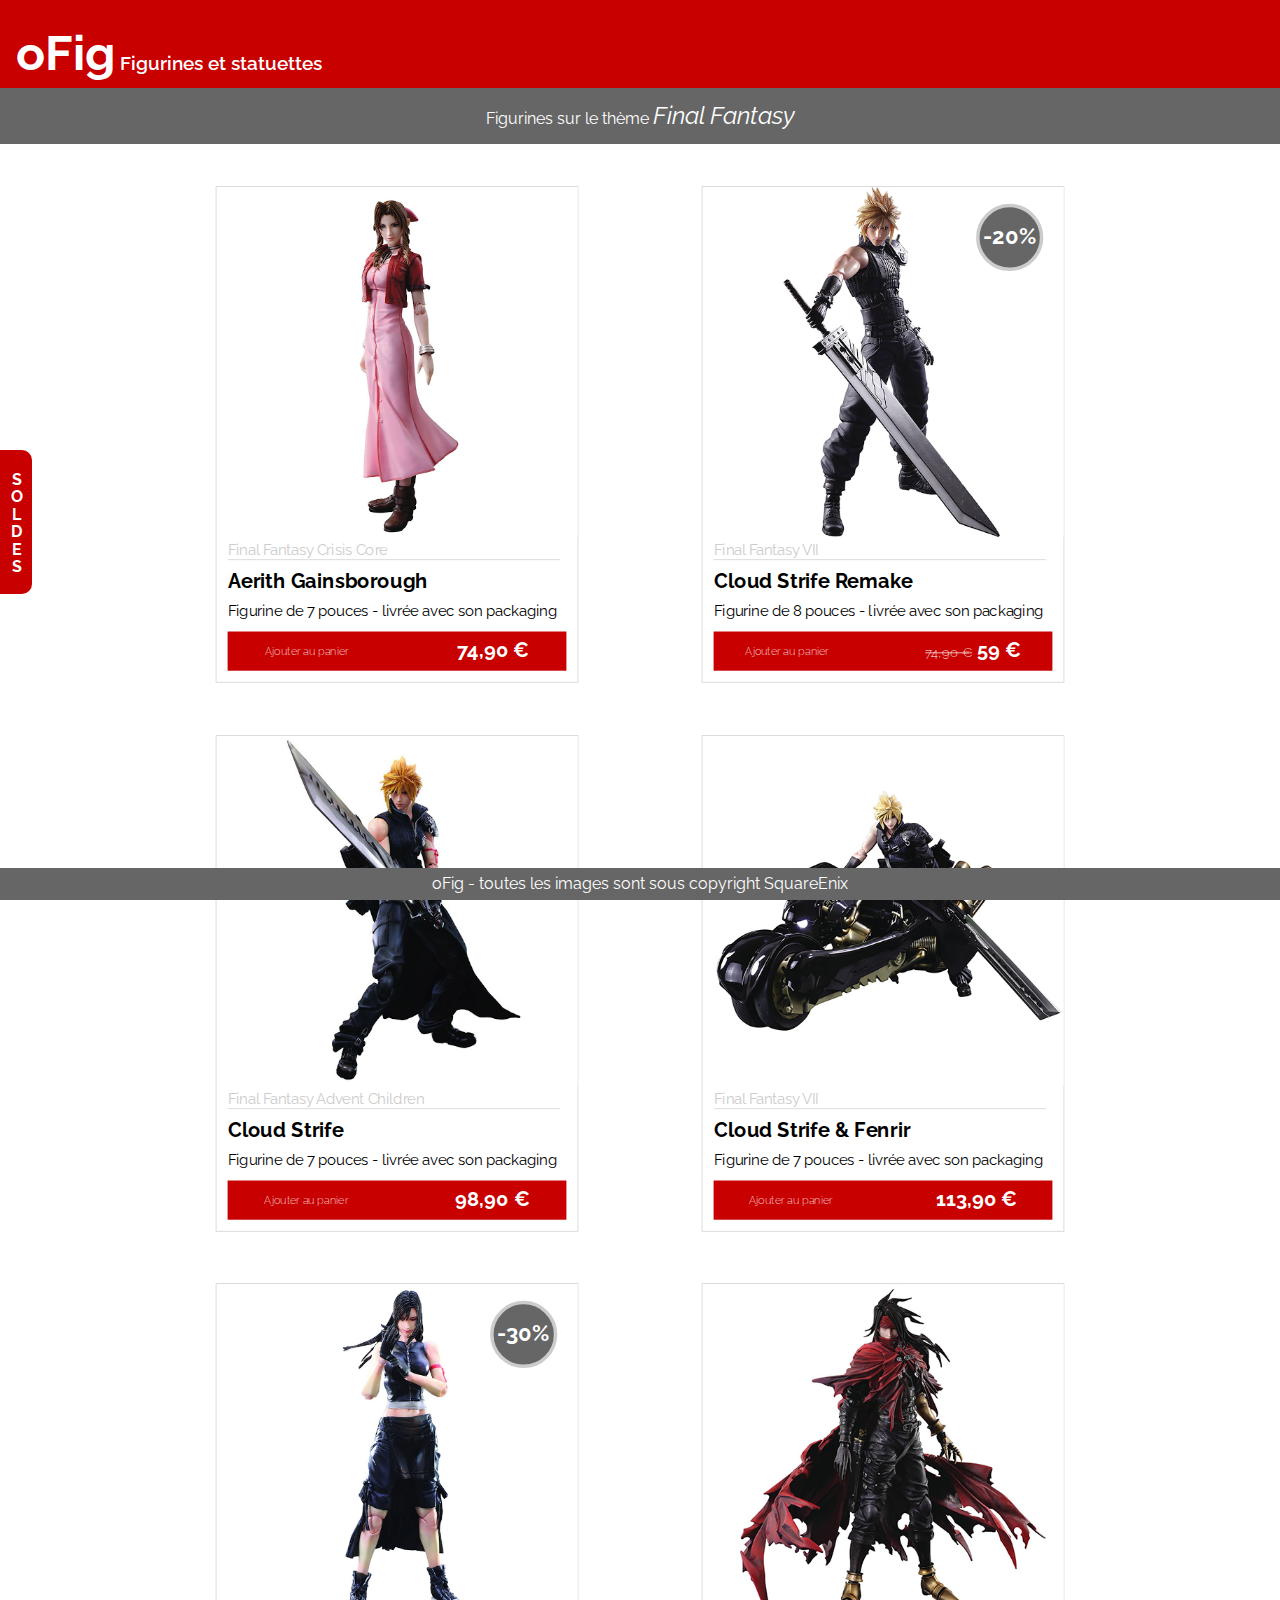
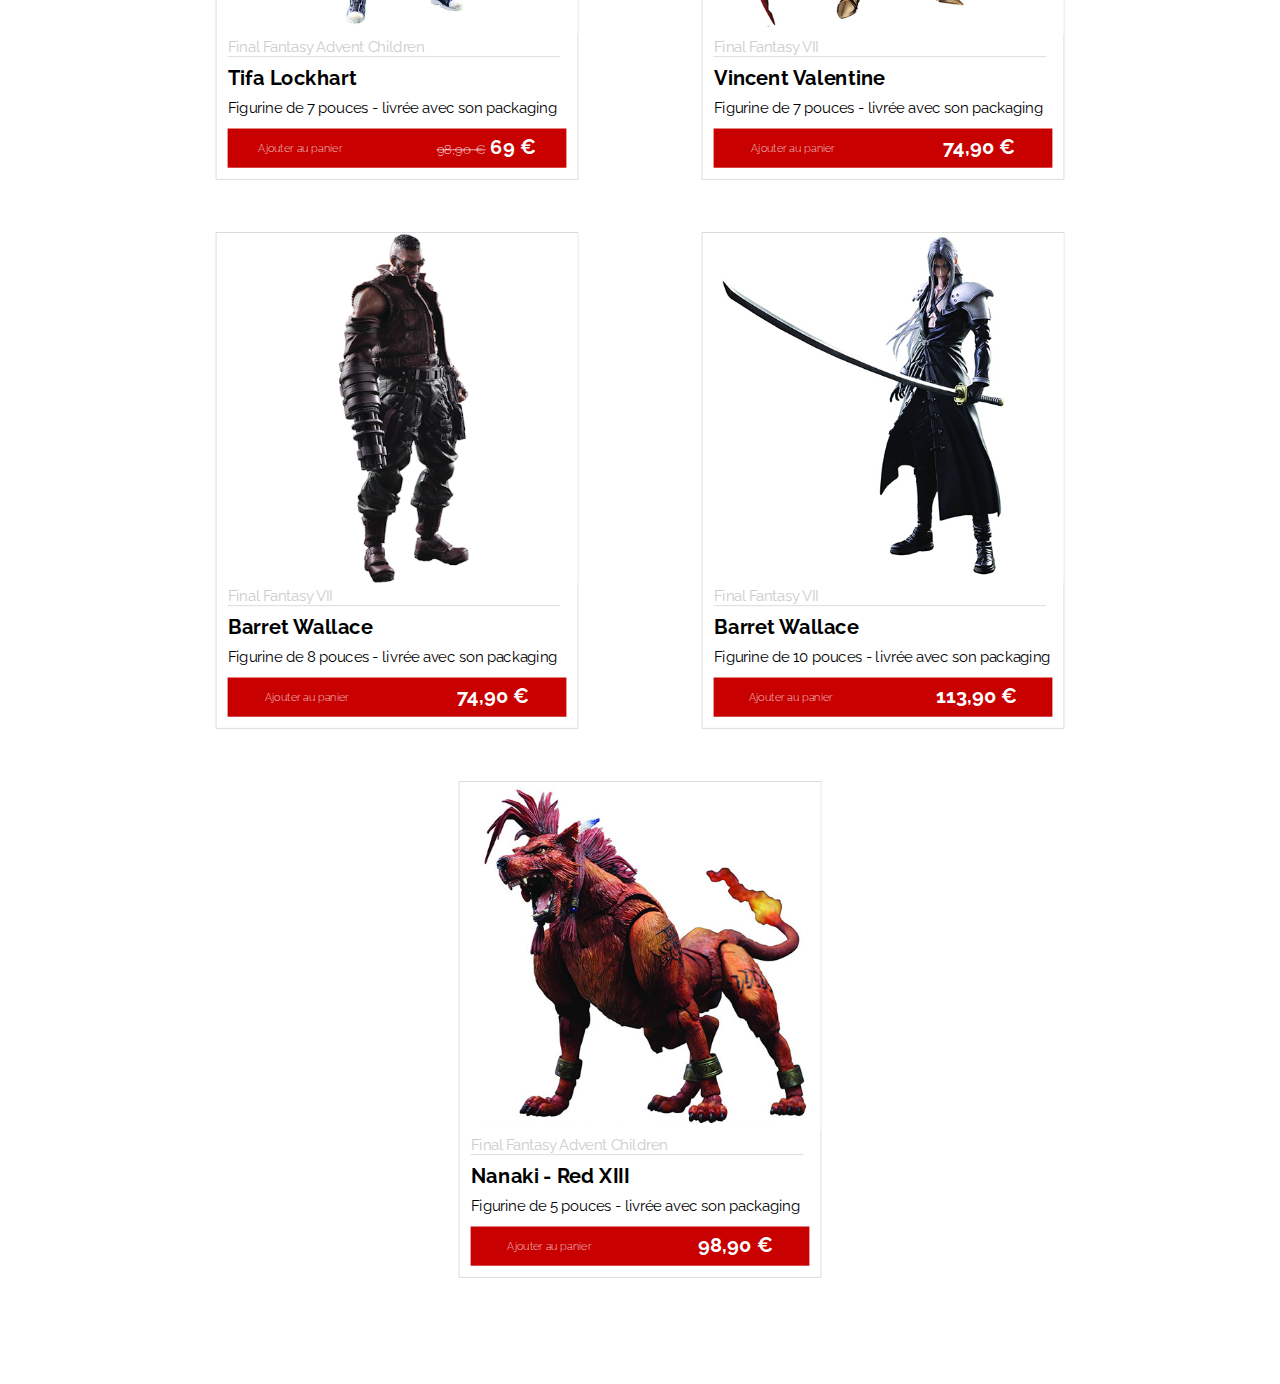
<file: html/index.html>
<!DOCTYPE html>
<html lang="fr">
  <head>
    <meta charset="UTF-8" />
    <meta http-equiv="X-UA-Compatible" content="IE=edge" />
    <meta name="viewport" content="width=device-width, initial-scale=1.0" />
    <link rel="preconnect" href="https://fonts.googleapis.com" />
    <link rel="preconnect" href="https://fonts.gstatic.com" crossorigin />
    <link
      href="https://fonts.googleapis.com/css2?family=Raleway:ital,wght@0,400;0,600;0,700;0,900;1,400&display=swap"
      rel="stylesheet"
    />
    <link rel="stylesheet" href="../css/reset.css" />
    <link rel="stylesheet" href="../css/style.css" />
    <link rel="stylesheet" href="../css/styleMobile.css" />
    <title>oFig</title>
  </head>
  <body>
    <div id="container">
      <header id="header">
        <h1><strong>oFig</strong> Figurines et statuettes</h1>
        <h2>
          Figurines sur le thème <strong class="title">Final Fantasy</strong>
        </h2>
      </header>

      <main id="main">
        <aside class="cursor"><p>soldes</p></aside>
        <article>
          <div class="widget displayNone"><p></p></div>
          <img src="../images/aerith.png" alt="aerith" />
          <p>Final Fantasy Crisis Core</p>
          <h3>Aerith Gainsborough</h3>
          <p>Figurine de 7 pouces - livrée avec son packaging</p>
          <a href="panier.html" class="price">
            <p>Ajouter au panier</p>
            <p>74,90 €</p>
          </a>
        </article>

        <article>
          <div class="widget"><p>-20%</p></div>
          <img src="../images/cloud.png" alt="cloud" />
          <p>Final Fantasy VII</p>
          <h3>Cloud Strife Remake</h3>
          <p>Figurine de 8 pouces - livrée avec son packaging</p>
          <a href="panier.html" class="price">
            <p>Ajouter au panier</p>
            <p><strong class="promo">74,90 €</strong> 59 €</p>
          </a>
        </article>

        <article>
          <div class="widget displayNone"><p></p></div>
          <img src="../images/cloud-ac.png" alt="cloud" />
          <p>Final Fantasy Advent Children</p>
          <h3>Cloud Strife</h3>
          <p>Figurine de 7 pouces - livrée avec son packaging</p>
          <a href="panier.html" class="price">
            <p>Ajouter au panier</p>
            <p>98,90 €</p>
          </a>
        </article>

        <article>
          <div class="widget displayNone"><p></p></div>
          <img src="../images/cloud-bike.png" alt="cloud-bike" />
          <p>Final Fantasy VII</p>
          <h3>Cloud Strife & Fenrir</h3>
          <p>Figurine de 7 pouces - livrée avec son packaging</p>
          <a href="panier.html" class="price">
            <p>Ajouter au panier</p>
            <p>113,90 €</p>
          </a>
        </article>

        <article>
          <div class="widget"><p>-30%</p></div>
          <img src="../images/tifa.png" alt="tifa" />
          <p>Final Fantasy Advent Children</p>
          <h3>Tifa Lockhart</h3>
          <p>Figurine de 7 pouces - livrée avec son packaging</p>
          <a href="panier.html" class="price">
            <p>Ajouter au panier</p>
            <p><strong class="promo">98,90 €</strong> 69 €</p>
          </a>
        </article>

        <article>
          <div class="widget displayNone"><p></p></div>
          <img src="../images/vincent.png" alt="vincent" />
          <p>Final Fantasy VII</p>
          <h3>Vincent Valentine</h3>
          <p>Figurine de 7 pouces - livrée avec son packaging</p>
          <a href="panier.html" class="price">
            <p>Ajouter au panier</p>
            <p>74,90 €</p>
          </a>
        </article>

        <article>
          <div class="widget displayNone"><p></p></div>
          <img src="../images/barret.png" alt="barret" />
          <p>Final Fantasy VII</p>
          <h3>Barret Wallace</h3>
          <p>Figurine de 8 pouces - livrée avec son packaging</p>
          <a href="panier.html" class="price">
            <p>Ajouter au panier</p>
            <p>74,90 €</p>
          </a>
        </article>

        <article>
          <div class="widget displayNone"><p></p></div>
          <img src="../images/sephiroth.png" alt="sephiroth" />
          <p>Final Fantasy VII</p>
          <h3>Barret Wallace</h3>
          <p>Figurine de 10 pouces - livrée avec son packaging</p>
          <a href="panier.html" class="price">
            <p>Ajouter au panier</p>
            <p>113,90 €</p>
          </a>
        </article>

        <article>
          <div class="widget displayNone"><p></p></div>
          <img src="../images/nanaki.png" alt="nanaki" />
          <p>Final Fantasy Advent Children</p>
          <h3>Nanaki - Red XIII</h3>
          <p>Figurine de 5 pouces - livrée avec son packaging</p>
          <a href="panier.html" class="price">
            <p>Ajouter au panier</p>
            <p>98,90 €</p>
          </a>
        </article>
      </main>

      <footer id="footer">
        <p>oFig - toutes les images sont sous copyright SquareEnix</p>
      </footer>
    </div>
  </body>
</html>
</file>
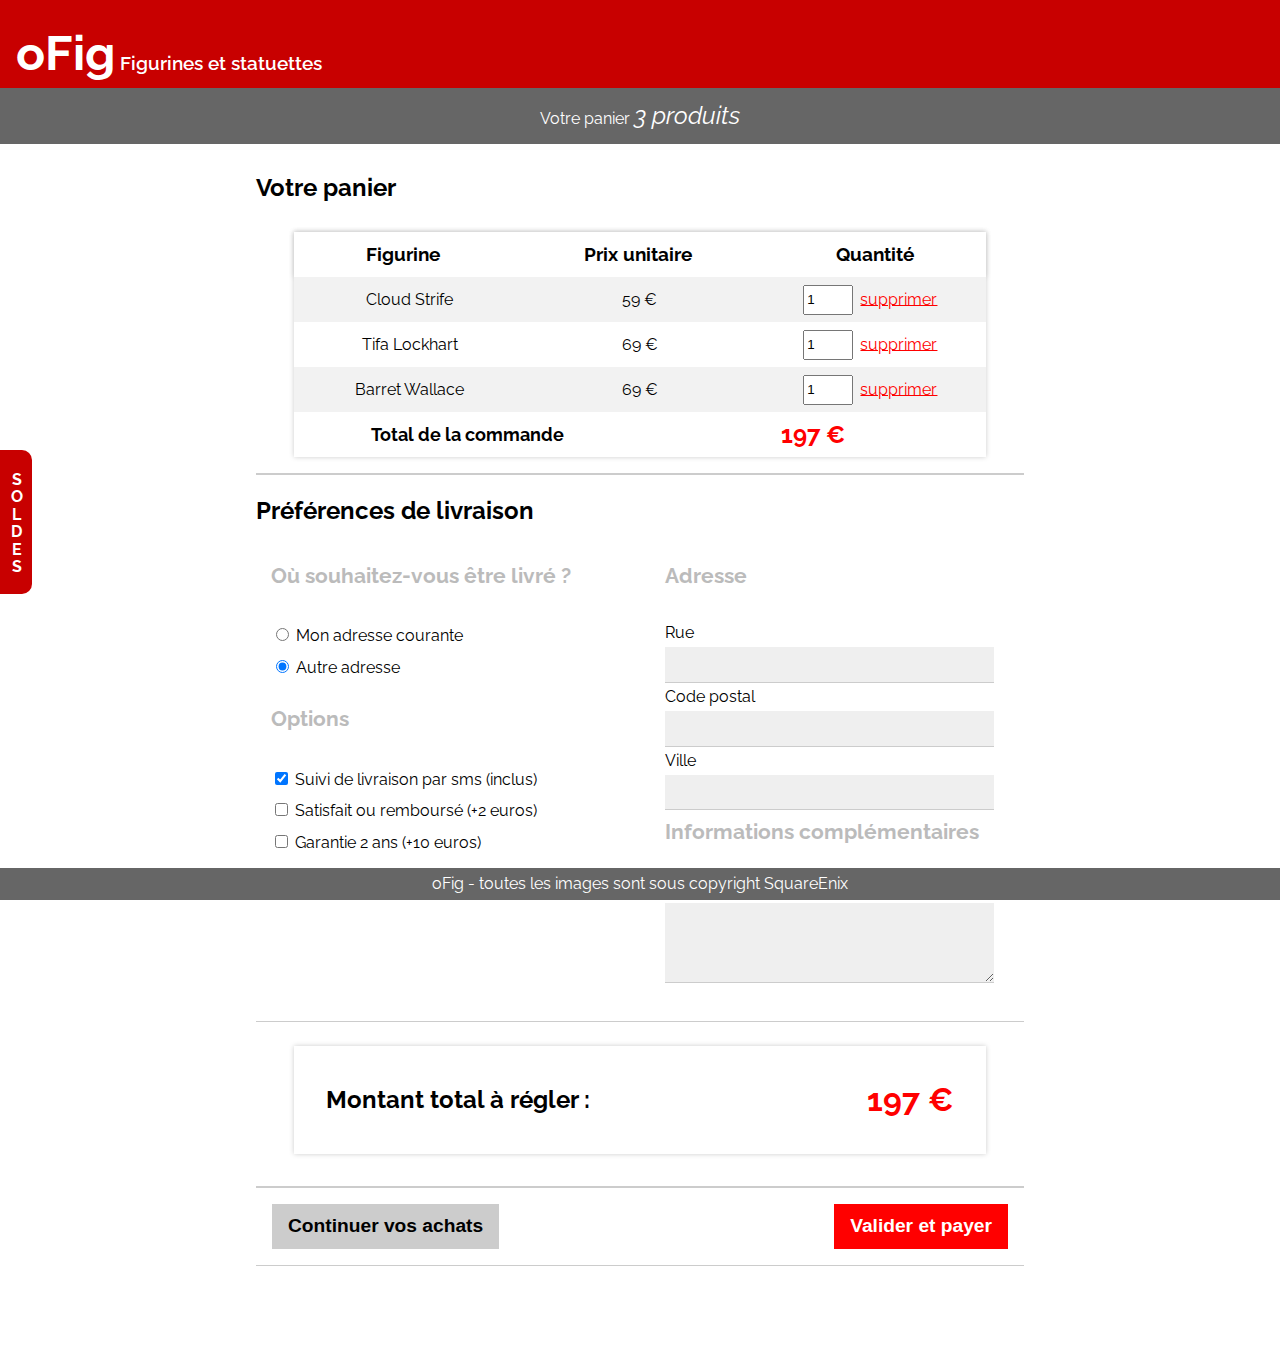
<file: html/panier.html>
<!DOCTYPE html>
<html lang="fr">
  <head>
    <meta charset="UTF-8" />
    <meta http-equiv="X-UA-Compatible" content="IE=edge" />
    <meta name="viewport" content="width=device-width, initial-scale=1.0" />
    <link rel="preconnect" href="https://fonts.googleapis.com" />
    <link rel="preconnect" href="https://fonts.gstatic.com" crossorigin />
    <link
      href="https://fonts.googleapis.com/css2?family=Raleway:ital,wght@0,400;0,600;0,700;0,900;1,400&display=swap"
      rel="stylesheet"
    />
    <link rel="stylesheet" href="../css/reset.css" />
    <link rel="stylesheet" href="../css/style.css" />
    <link rel="stylesheet" href="../css/panier.css" />
    <link rel="stylesheet" href="../css/styleMobile.css" />
    <title>oFig</title>
  </head>
  <body>
    <div id="container">
      <header id="header">
        <h1><strong>oFig</strong> Figurines et statuettes</h1>
        <h2>Votre panier <strong class="title">3 produits</strong></h2>
      </header>

      <main id="main">
        <aside class="cursor"><p>soldes</p></aside>
        <h3>Votre panier</h3>

        <section class="recap">
          <table>
            <thead>
              <tr>
                <th>Figurine</th>
                <th>Prix unitaire</th>
                <th>Quantité</th>
              </tr>
            </thead>

            <tbody>
              <tr>
                <td>Cloud Strife</td>
                <td>59 €</td>
                <td>
                  <input type="number" value="1" />
                  <a href="#">supprimer</a>
                </td>
              </tr>
              <tr>
                <td>Tifa Lockhart</td>
                <td>69 €</td>
                <td>
                  <input type="number" value="1" />
                  <a href="#">supprimer</a>
                </td>
              </tr>
              <tr>
                <td>Barret Wallace</td>
                <td>69 €</td>
                <td>
                  <input type="number" value="1" />
                  <a href="#">supprimer</a>
                </td>
              </tr>
            </tbody>

            <tfoot>
              <tr>
                <td>Total de la commande</td>
                <td>197 €</td>
              </tr>
            </tfoot>
          </table>
        </section>
        <hr />
        <h3>Préférences de livraison</h3>
        <section class="contact">
          <form action="#" method="post">
            <article class="choise">
              <h4>Où souhaitez-vous être livré ?</h4>
              <div class="choise__left">
                <label for="current"
                  ><input type="radio" name="current" id="current" /> Mon
                  adresse courante</label
                >
                <label for="other"
                  ><input type="radio" name="other" id="other" checked /> Autre
                  adresse</label
                >

                <h4>Options</h4>

                <label for="suivi"
                  ><input type="checkbox" name="suivi" id="suivi" checked />
                  Suivi de livraison par sms (inclus)</label
                >

                <label for="remboursement"
                  ><input
                    type="checkbox"
                    name="remboursement"
                    id="remboursement"
                  />
                  Satisfait ou remboursé (+2 euros)</label
                >

                <label for="garantie"
                  ><input type="checkbox" name="garantie" id="garantie" />
                  Garantie 2 ans (+10 euros)</label
                >
              </div>
            </article>
            <article class="adresse">
              <h4>Adresse</h4>
              <div class="adresse_right">
                <label for="rue">Rue</label>
                <input type="text" name="rue" id="rue" required />
                <label for="cp">Code postal</label>
                <input type="number" name="cp" id="cp" required />
                <label for="ville">Ville</label>
                <input type="text" name="ville" id="ville" required />
                <h4>Informations complémentaires</h4>
                <label for="info">interphone, bâtiment, etc.</label>
                <textarea name="info" id="info" cols="30" rows="5"></textarea>
              </div>
            </article>
          </form>
        </section>
        <hr />
        <section class="total">
          <h3>Montant total à régler :</h3>
          <h3>197 €</h3>
        </section>
        <hr />
        <section class="button">
          <button>Continuer vos achats</button>
          <button>Valider et payer</button>
        </section>
        <hr />
      </main>

      <footer id="footer">
        <p>oFig - toutes les images sont sous copyright SquareEnix</p>
      </footer>
    </div>
  </body>
</html>
</file>
<file: css/style.css>
/* ROOT */

* {
  --icone: #c80000;
  --border: #ccc;
  --footer: #666;
  --text: black;
  --background: white;
}

html {
  font-family: 'Raleway', sans-serif;
}

/* CONTAINER */

#container {
  display: flex;
  flex-wrap: wrap;
  flex-direction: column;
}

/* HEADER */

#header {
  display: flex;
  flex-direction: column;
  height: 9rem;
  position: fixed;
  width: 100%;
  z-index: 2;
  animation: entrance 3s ease 0s 1 normal forwards;
}

#header h1 {
  background-color: var(--icone);
  color: var(--background);
  flex-grow: 2;
  padding-left: 1rem;
  padding-top: 1.8rem;
  font-size: 1.2rem;
  font-weight: 600;
}

#header h1 strong {
  font-size: 3rem;
  font-weight: bold;
}

#header h2 {
  background-color: var(--footer);
  color: var(--background);
  text-align: center;
  padding: 1rem;
}

.title {
  font-size: 1.5rem;
  font-weight: 400;
  font-style: italic;
}

@keyframes entrance {
  0% {
    transform: translateX(-2000px);
  }

  100% {
    transform: translateX(0);
  }
}

/* MAIN */

#main {
  display: flex;
  flex-wrap: wrap;
  justify-content: center;
  padding-top: 10rem;
  padding-bottom: 5rem;
}

/* ARTICLE */

article {
  max-width: 49%;
  transform: scale(70%);
  display: flex;
  flex-direction: column;
  border: 1px solid var(--border);
  margin: -5rem -1rem;
  padding-left: 1rem;
  animation: entrance_article 3s ease 0s 1 normal forwards;
}

article img {
  width: 100%;
  height: auto;
  padding-bottom: 0.5rem;
}

article > p:first-of-type {
  color: var(--border);
  border-bottom: 1px solid var(--border);
  width: 95%;
  font-size: 1.3rem;
  padding-bottom: 0.2rem;
}

article h3 {
  font-weight: 700;
  font-size: 1.8rem;
  padding-top: 1rem;
}

article p:nth-child(5) {
  padding-top: 1rem;
  font-size: 1.3rem;
  line-height: 1.2;
}

@keyframes entrance_article {
  0% {
    opacity: 0;
  }

  100% {
    opacity: 1;
  }
}

/* BUY */

.price {
  display: flex;
  height: 3.5rem;
  justify-content: space-around;
  align-items: center;
  font-size: 1.8rem;
  font-weight: bold;
  background-color: var(--icone);
  margin: 1rem 1rem 1rem 0;
}

.price p {
  color: var(--background);
}

.price:hover {
  cursor: pointer;
  background-color: var(--border);
  transition: background-color 1s;
}

.price p:nth-child(1) {
  font-size: 1rem;
  padding-right: 3rem;
  font-weight: 200;
}

.promo {
  text-decoration: line-through;
  font-weight: 200;
  font-size: 1.2rem;
}

/* WIDGET */

.displayNone {
  display: none;
}

.widget {
  position: relative;
}

.widget > p {
  background-color: var(--footer);
  color: var(--background);
  width: 6rem;
  height: 6rem;
  border-radius: 50px;
  position: absolute;
  left: 75%;
  top: 1.5rem;
  border: var(--border) 5px solid;
  text-align: center;
  padding-top: 1.6rem;
  font-size: 2rem;
  font-weight: bold;
}

/* CURSOR */

.cursor {
  position: fixed;
  left: 0;
  top: 50%;
  background-color: var(--icone);
  color: var(--background);
  writing-mode: vertical-rl;
  text-orientation: upright;
  width: 2rem;
  height: 9rem;
  border-radius: 0 10px 10px 0;
  animation: entrance 3s ease 0s 1 normal forwards;
  z-index: 2;
}

.cursor > p {
  text-align: center;
  padding-right: 0.5rem;
  text-transform: uppercase;
  font-weight: bold;
  font-size: 1rem;
  letter-spacing: -0.1rem;
}

/* FOOTER */

#footer {
  position: fixed;
  bottom: 0;
  width: 100%;
  display: flex;
  background-color: var(--footer);
  height: 2rem;
  color: var(--background);
  justify-content: center;
  align-items: center;
  animation: entrance 3s ease 0s 1 normal forwards;
}
</file>
<file: css/styleMobile.css>
@media screen and (max-width: 390px) {
  #header {
    position: inherit;
  }

  #main {
    padding-top: 0;
    width: 95%;
  }

  article {
    max-width: 100%;
  }

  h3 {
    text-align: center;
  }

  h4 {
    text-align: center;
  }

  .price p:nth-child(1) {
    padding-right: 0;
  }

  #footer p {
    text-align: center;
    font-size: 0.8rem;
  }

  tr {
    height: 8vh;
  }

  form {
    flex-direction: column;
  }

  .choise {
    width: 100%;
    align-items: center;
    height: auto;
  }

  .adresse {
    width: 100%;
    padding-left: 0;
    height: auto;
  }

  .contact {
    height: auto;
  }

  button {
    width: 40%;
    height: auto;
    font-size: 1rem;
  }
}
</file>
<file: css/panier.css>
/* MAIN */

#container {
  align-items: center;
}

#main {
  flex-direction: column;
  width: 60%;
}

/* TITLE */

h3 {
  font-size: 1.5rem;
  font-weight: 700;
  margin: 1rem 0 2rem 0;
}

h4 {
  color: #bbb;
  font-size: 1.3rem;
  font-weight: 700;
  width: 100%;
  padding-top: 0.7rem;
  padding-bottom: 2rem;
}

/* HR */

hr {
  width: 100%;
  height: 0.1rem;
  background-color: #ccc;
  border: none;
  margin-top: 1rem;
}

/* TABLE */

table {
  width: 90%;
  margin: 0 auto 0 auto;
  box-shadow: #ccc 0px 0px 5px;
  height: 25vh;
}

tr {
  display: flex;
  justify-content: space-around;
  align-items: center;
  height: 2.8rem;
}

td {
  width: 30%;
  text-align: center;
}

table input {
  width: 50px;
  height: 30px;
  margin-right: 0.2rem;
}

table a {
  color: red;
  text-decoration: underline;
}

/* THEAD */

thead {
  box-shadow: #ccc 0px 0px 5px;
  height: 5vh;
}

thead th {
  font-size: 1.2rem;
  font-weight: 700;
}

/* TBODY */

tbody {
  display: flex;
  height: 100%;
  flex-direction: column;
  justify-content: space-around;
}

tbody tr:nth-child(2n + 1) {
  background-color: #f2f2f2;
}

/* TFOOT */

tfoot tr {
  padding-top: 1rem;
  padding-bottom: 1rem;
}

tfoot td:nth-child(1) {
  font-size: 1.1rem;
  font-weight: 700;
}

tfoot td:nth-child(2) {
  font-size: 1.5rem;
  font-weight: 700;
  color: red;
}

/* CONTACT */

.contact {
  width: 96%;
  height: 50vh;
  align-self: center;
}

article {
  border: none;
  padding: 0;
  margin: 0;
  transform: none;
}

form {
  display: flex;
  width: 100%;
  height: 100%;
}

.choise {
  width: 50%;
}

.choise__left {
  display: flex;
  flex-direction: column;
}

.choise__left h4:nth-child(3) {
  margin-top: 1rem;
}

label {
  padding: 0.4rem 0;
}

/* ADRESSE */

.adresse {
  width: 50%;
  padding-left: 2rem;
}

.adresse_right {
  display: flex;
  flex-direction: column;
  justify-content: space-around;
}

.adresse input,
.adresse textarea {
  border: none;
  border-bottom: 1px solid #ccc;
  background-color: #efefef;
}

.adresse input {
  height: 2.2rem;
}

/* TOTAL */

.total {
  display: flex;
  justify-content: space-between;
  align-items: center;
  width: 90%;
  box-shadow: #ccc 0px 0px 5px;
  align-self: center;
  height: 12vh;
  margin: 1rem auto;
}

.total h3 {
  padding: 1.4rem 2rem;
  margin: 0;
}

.total h3:nth-child(2) {
  color: red;
  font-size: 2rem;
}

/* BUTTON */

.button {
  display: flex;
  justify-content: space-between;
  margin: 0 1rem;
}

.button button:nth-child(1) {
  color: black;
  background-color: #ccc;
  border: none;
  transition: all 1s ease-in-out;
}

.button button:nth-child(1):hover {
  color: #ccc;
  background-color: black;
  border: none;
  border-radius: 10px;
}

.button button:nth-child(2) {
  color: white;
  background-color: red;
  border: none;
  transition: all 1s ease-in-out;
}

.button button:nth-child(2):hover {
  color: red;
  background-color: white;
  border: 1px solid black;
  border-radius: 10px;
}

button {
  height: 5vh;
  width: auto;
  font-size: 1.2rem;
  font-weight: 700;
  padding: 0 1rem;
  margin-top: 0.5rem;
}
</file>
